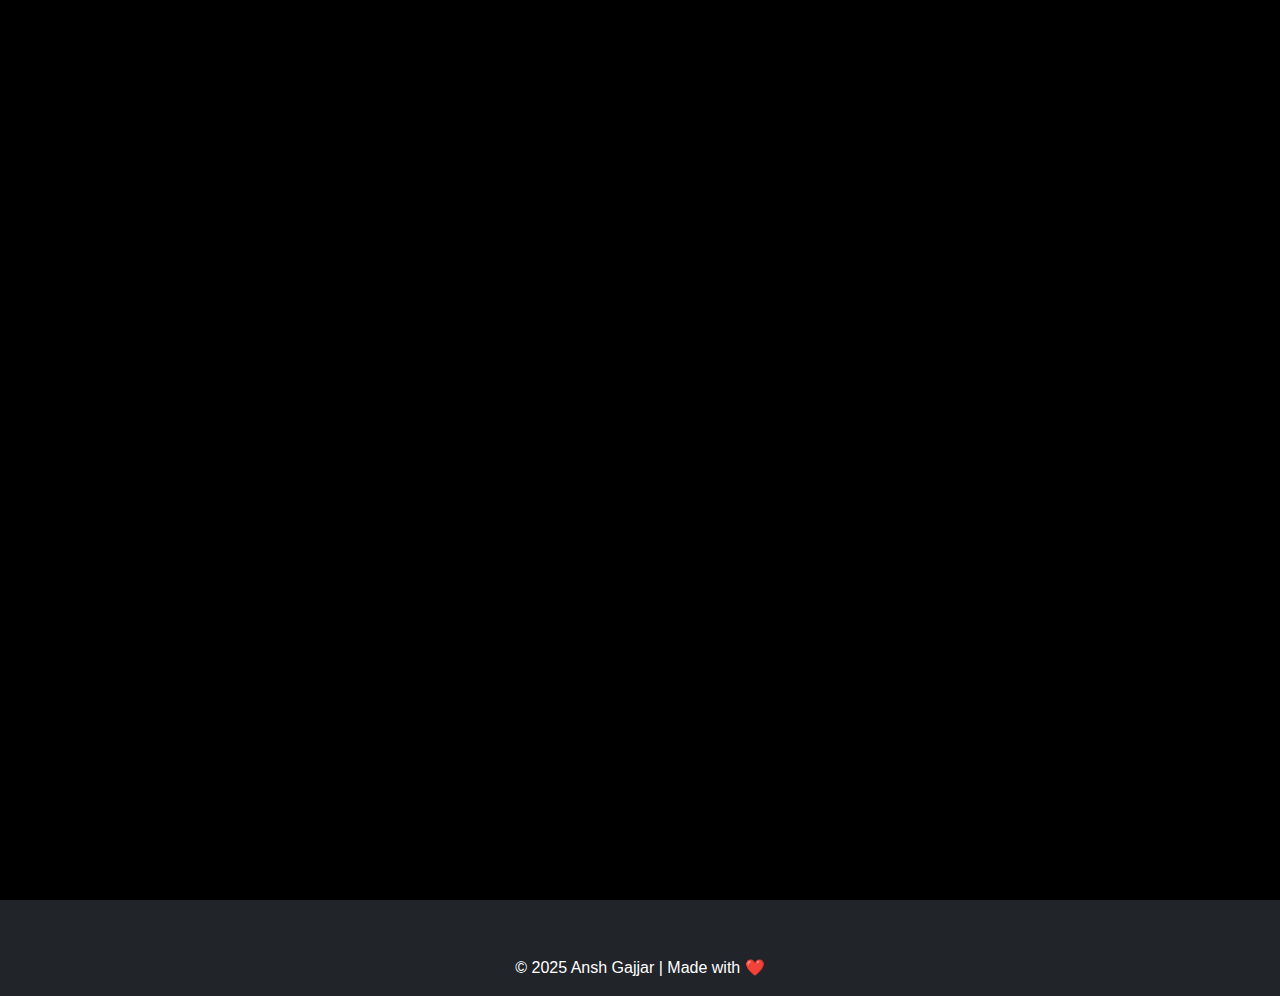
<file: index.html>
<!DOCTYPE html>
<html lang="en">
<head>
  <meta charset="UTF-8">
  <meta name="viewport" content="width=device-width, initial-scale=1.0">
  <title>Ansh Gajjar | Portfolio</title>
  <!-- Bootstrap CSS -->
  <link href="https://cdn.jsdelivr.net/npm/bootstrap@5.3.2/dist/css/bootstrap.min.css" rel="stylesheet">
  <link rel="stylesheet" href="style.css">
</head>
<body class="bg-dark text-white">

  <!-- loder -->

  <div class="anim-container">
    <div class="shutter top">
        <div class="circle">
            <div class="box" style="--rotateVal: 0deg"></div>
            <div class="box" style="--rotateVal: 90deg"></div>
            <div class="box" style="--rotateVal: 180deg"></div>
            <div class="box" style="--rotateVal: 270deg"></div>
        </div>
        <div class="circle">
            <div class="box" style="--rotateVal: 0deg"></div>
            <div class="box" style="--rotateVal: 90deg"></div>
            <div class="box" style="--rotateVal: 180deg"></div>
            <div class="box" style="--rotateVal: 270deg"></div>
        </div>
    </div>
    <div class="shutter bottom"></div>
</div>

  <!-- Navbar -->
  <nav class="navbar navbar-expand-lg navbar-dark bg-transparent fixed-top">
    <div class="container">
      <a class="navbar-brand fw-bold text-info" href="#">Ansh Gajjar</a>
      <button class="navbar-toggler" type="button" data-bs-toggle="collapse" data-bs-target="#navbarNav">
        <span class="navbar-toggler-icon"></span>
      </button>
      <div class="collapse navbar-collapse justify-content-end " id="navbarNav">
        <ul class="navbar-nav d-flex align-items-center">
          <li class="nav-item text-white"><a class="nav-link active" href="index.html">Home</a></li>
          <li class="nav-item text-white"><a class="nav-link" href="about.html">About</a></li>
          <li class="nav-item text-white"><a class="nav-link" href="projects.html">Projects</a></li>
          <li class="nav-item text-white"><a class="nav-link" href="achievements.html">Achievements</a></li>
          <li class="nav-item text-white"><a class="nav-link" href="resume.html">Resume</a></li>
          <li class="nav-item text-white"><a class="nav-link" href="contact.html">Contact</a></li>
        </ul>
      </div>
    </div>
  </nav>

  <!-- Hero Section (Fullscreen) -->
  <header class="vh-100 d-flex align-items-center text-center bg-gradient" style="background:linear-gradient(135deg,#0f2027,#203a43,#2c5364);">
    <div class="container">
      <div class="mb-4">
        <img src="profile.jpg" alt="Profile Photo" class="rounded-circle border border-4 border-info shadow-lg img-fluid" width="250" height="250" >
      </div>
      <h1 class="display-4 fw-bold">Hi, I'm <span class="text-info">Ansh Gajjar</span></h1>
      <p class="lead text-secondary typing" data-text='["Student","Web Developer","Tech Enthusiast"]'></p>
      <div class="mt-4">
        <!-- <a href="projects.html" class="btn btn-info text-dark btn-lg me-3">View Projects</a>
        <a href="ansh_gajjar_resume.pdf" download class="btn btn-outline-info btn-lg">Download Resume</a> -->
      </div>
    </div>
  </header>

  <!-- Footer -->
  <footer class="bg-dark text-center py-3">
    <p class="mb-0">© 2025 Ansh Gajjar | Made with ❤️</p>
  </footer>

  <!-- Bootstrap JS -->
  <script src="https://cdn.jsdelivr.net/npm/bootstrap@5.3.2/dist/js/bootstrap.bundle.min.js"></script>
  <script src="script.js"></script>
</body>
</html>
</file>
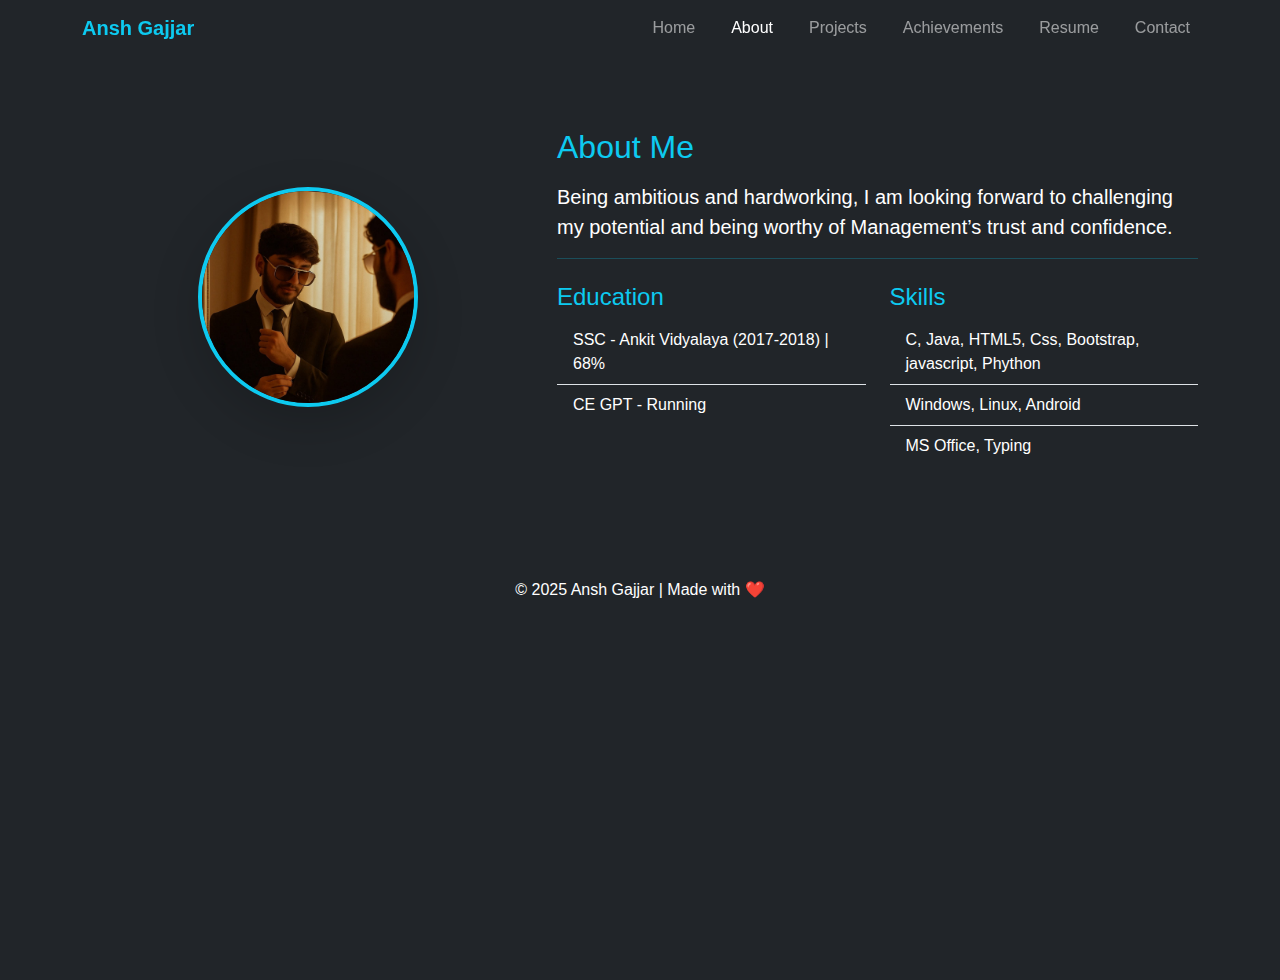
<file: about.html>
<!DOCTYPE html>
<html lang="en">
<head>
  <meta charset="UTF-8">
  <meta name="viewport" content="width=device-width, initial-scale=1.0">
  <title>About | Ansh Gajjar</title>
  <!-- Bootstrap CSS -->
  <link href="https://cdn.jsdelivr.net/npm/bootstrap@5.3.2/dist/css/bootstrap.min.css" rel="stylesheet">
  <link rel="stylesheet" href="style.css">
</head>
<body class="bg-dark text-white">

  <!-- Navbar -->
  <nav class="navbar navbar-expand-lg navbar-dark bg-transparent fixed-top">
    <div class="container">
      <a class="navbar-brand fw-bold text-info" href="index.html">Ansh Gajjar</a>
      <button class="navbar-toggler" type="button" data-bs-toggle="collapse" data-bs-target="#navbarNav">
        <span class="navbar-toggler-icon"></span>
      </button>
      <div class="collapse navbar-collapse justify-content-end" id="navbarNav">
        <ul class="navbar-nav">
          <li class="nav-item"><a class="nav-link" href="index.html">Home</a></li>
          <li class="nav-item"><a class="nav-link active" href="about.html">About</a></li>
          <li class="nav-item"><a class="nav-link" href="projects.html">Projects</a></li>
          <li class="nav-item"><a class="nav-link" href="achievements.html">Achievements</a></li>
          <li class="nav-item"><a class="nav-link" href="resume.html">Resume</a></li>
          <li class="nav-item"><a class="nav-link" href="contact.html">Contact</a></li>
        </ul>
      </div>
    </div>
  </nav>

  <!-- About Section -->
  <section class="container py-5" style="margin-top:80px;">
    <div class="row align-items-center">
      <div class="col-lg-5 text-center mb-4 mb-lg-0">
        <img src="profile.jpg" alt="Ansh Gajjar" class="rounded-circle border border-4 border-info shadow-lg" width="220" height="220">
      </div>
      <div class="col-lg-7">
        <h2 class="text-info mb-3">About Me</h2>
        <p class="lead">
          Being ambitious and hardworking, I am looking forward to challenging my potential
          and being worthy of Management’s trust and confidence.
        </p>
        <hr class="border-info">

        <div class="row mt-4">
          <div class="col-md-6">
            <h4 class="text-info">Education</h4>
            <ul class="list-group list-group-flush bg-transparent">
              <li class="list-group-item bg-transparent text-white">SSC - Ankit Vidyalaya (2017-2018) | 68%</li>
              <li class="list-group-item bg-transparent text-white">CE GPT - Running</li>
            </ul>
          </div>
          <div class="col-md-6">
            <h4 class="text-info">Skills</h4>
            <ul class="list-group list-group-flush bg-transparent">
              <li class="list-group-item bg-transparent text-white">C, Java, HTML5, Css, Bootstrap, javascript, Phython</li>
              <li class="list-group-item bg-transparent text-white">Windows, Linux, Android</li>
              <li class="list-group-item bg-transparent text-white">MS Office, Typing</li>
            </ul>
          </div>
        </div>
      </div>
    </div>
  </section>

  <!-- Footer -->
  <footer class="bg-dark text-center py-3 mt-5">
    <p class="mb-0">© 2025 Ansh Gajjar | Made with ❤️</p>
  </footer>

  <!-- Bootstrap JS -->
  <script src="https://cdn.jsdelivr.net/npm/bootstrap@5.3.2/dist/js/bootstrap.bundle.min.js"></script>
</body>
</html>
</file>
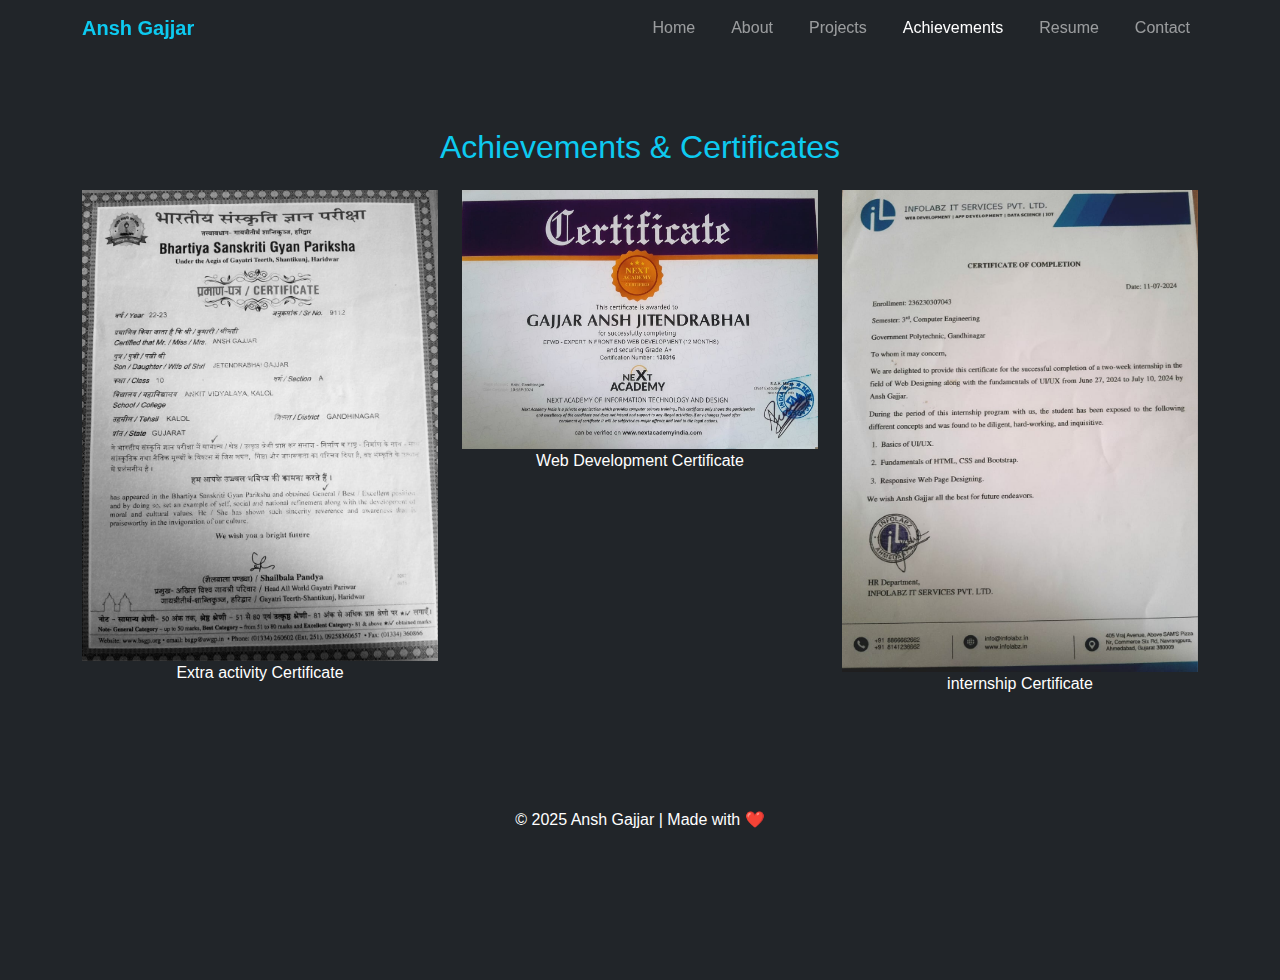
<file: achievements.html>
<!DOCTYPE html>
<html lang="en">
<head>
  <meta charset="UTF-8">
  <meta name="viewport" content="width=device-width, initial-scale=1.0">
  <title>Achievements | Ansh Gajjar</title>
  <link href="https://cdn.jsdelivr.net/npm/bootstrap@5.3.2/dist/css/bootstrap.min.css" rel="stylesheet">
  <link rel="stylesheet" href="style.css">
</head>
<body class="bg-dark text-white">

  <!-- Navbar -->
  <nav class="navbar navbar-expand-lg navbar-dark bg-transparent fixed-top">
    <div class="container">
      <a class="navbar-brand fw-bold text-info" href="index.html">Ansh Gajjar</a>
      <button class="navbar-toggler" data-bs-toggle="collapse" data-bs-target="#navbarNav"><span class="navbar-toggler-icon"></span></button>
      <div class="collapse navbar-collapse justify-content-end" id="navbarNav">
        <ul class="navbar-nav">
          <li class="nav-item"><a class="nav-link" href="index.html">Home</a></li>
          <li class="nav-item"><a class="nav-link" href="about.html">About</a></li>
          <li class="nav-item"><a class="nav-link" href="projects.html">Projects</a></li>
          <li class="nav-item"><a class="nav-link active" href="achievements.html">Achievements</a></li>
          <li class="nav-item"><a class="nav-link" href="resume.html">Resume</a></li>
          <li class="nav-item"><a class="nav-link" href="contact.html">Contact</a></li>
        </ul>
      </div>
    </div>
  </nav>

  <!-- Achievements Section -->
  <section class="container py-5" style="margin-top:80px;">
    <h2 class="text-info text-center mb-4">Achievements & Certificates</h2>
    <div class="row g-4">
      <div class="col-md-4">
        <div class="car bg-drk border-info h-100 shadw">
          <img src="certificate1.jpg" class="card-img-top" alt="Certificate 1">
          <div class="card-body">
            <p class="card-text text-center">Extra activity Certificate</p>
          </div>
        </div>
      </div>
      <div class="col-md-4">
        <div class="car bg-dar border-info h-100 shaow">
          <img src="certificate2.jpg" class="card-img-top" alt="Certificate 2">
          <div class="card-body">
            <p class="card-text text-center">Web Development Certificate</p>
          </div>
        </div>
      </div>
      <div class="col-md-4">
        <div class="car bg-dak border-info h-100 shdow">
          <img src="certificate3.jpg" class="card-img-top " alt="Certificate 3">
          <div class="card-body">
            <p class="card-text text-center">internship Certificate</p>
          </div>
        </div>
      </div>
    </div>
  </section>

  <footer class="bg-dark text-center py-3 mt-5"><p class="mb-0">© 2025 Ansh Gajjar | Made with ❤️</p></footer>
  <script src="https://cdn.jsdelivr.net/npm/bootstrap@5.3.2/dist/js/bootstrap.bundle.min.js"></script>
</body>
</html>
</file>
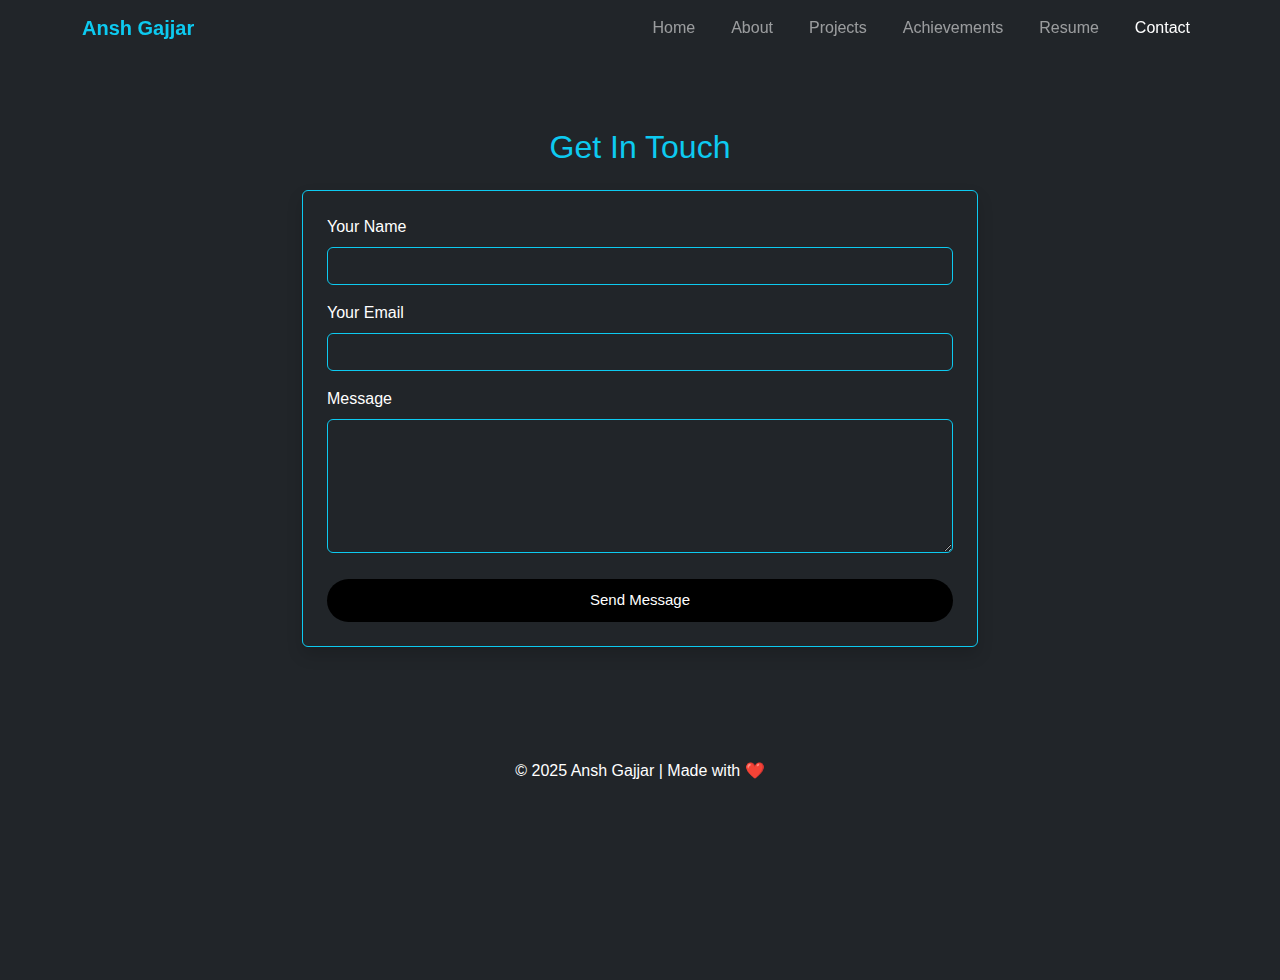
<file: contact.html>
<!DOCTYPE html>
<html lang="en">
<head>
  <meta charset="UTF-8">
  <meta name="viewport" content="width=device-width, initial-scale=1.0">
  <title>Contact | Ansh Gajjar</title>
  <link href="https://cdn.jsdelivr.net/npm/bootstrap@5.3.2/dist/css/bootstrap.min.css" rel="stylesheet">
  <link rel="stylesheet" href="style.css">
</head>
<body class="bg-dark text-white">

  <!-- Navbar -->
  <nav class="navbar navbar-expand-lg navbar-dark bg-transparent fixed-top">
    <div class="container">
      <a class="navbar-brand fw-bold text-info" href="index.html">Ansh Gajjar</a>
      <button class="navbar-toggler" data-bs-toggle="collapse" data-bs-target="#navbarNav"><span class="navbar-toggler-icon"></span></button>
      <div class="collapse navbar-collapse justify-content-end" id="navbarNav">
        <ul class="navbar-nav">
          <li class="nav-item"><a class="nav-link" href="index.html">Home</a></li>
          <li class="nav-item"><a class="nav-link" href="about.html">About</a></li>
          <li class="nav-item"><a class="nav-link" href="projects.html">Projects</a></li>
          <li class="nav-item"><a class="nav-link" href="achievements.html">Achievements</a></li>
          <li class="nav-item"><a class="nav-link" href="resume.html">Resume</a></li>
          <li class="nav-item"><a class="nav-link active" href="contact.html">Contact</a></li>
        </ul>
      </div>
    </div>
  </nav>

  <!-- Contact Form -->
  <section class="container py-5" style="margin-top:80px; max-width:700px;">
    <h2 class="text-info text-center mb-4">Get In Touch</h2>
    <form action="https://formspree.io/f/your-id" method="POST" class="p-4 border border-info rounded shadow">
      <div class="mb-3">
        <label class="form-label">Your Name</label>
        <input type="text" name="name" class="form-control bg-dark text-white border-info" required>
      </div>
      <div class="mb-3">
        <label class="form-label">Your Email</label>
        <input type="email" name="email" class="form-control bg-dark text-white border-info" required>
      </div>
      <div class="mb-3">
        <label class="form-label">Message</label>
        <textarea name="message" rows="5" class="form-control bg-dark text-white border-info" required></textarea>
      </div>
      <button type="submit" class="btn btn-info w-100">Send Message</button>
    </form>
  </section>

  <footer class="bg-dark text-center py-3 mt-5"><p class="mb-0">© 2025 Ansh Gajjar | Made with ❤️</p></footer>
  <script src="https://cdn.jsdelivr.net/npm/bootstrap@5.3.2/dist/js/bootstrap.bundle.min.js"></script>
</body>
</html>
</file>
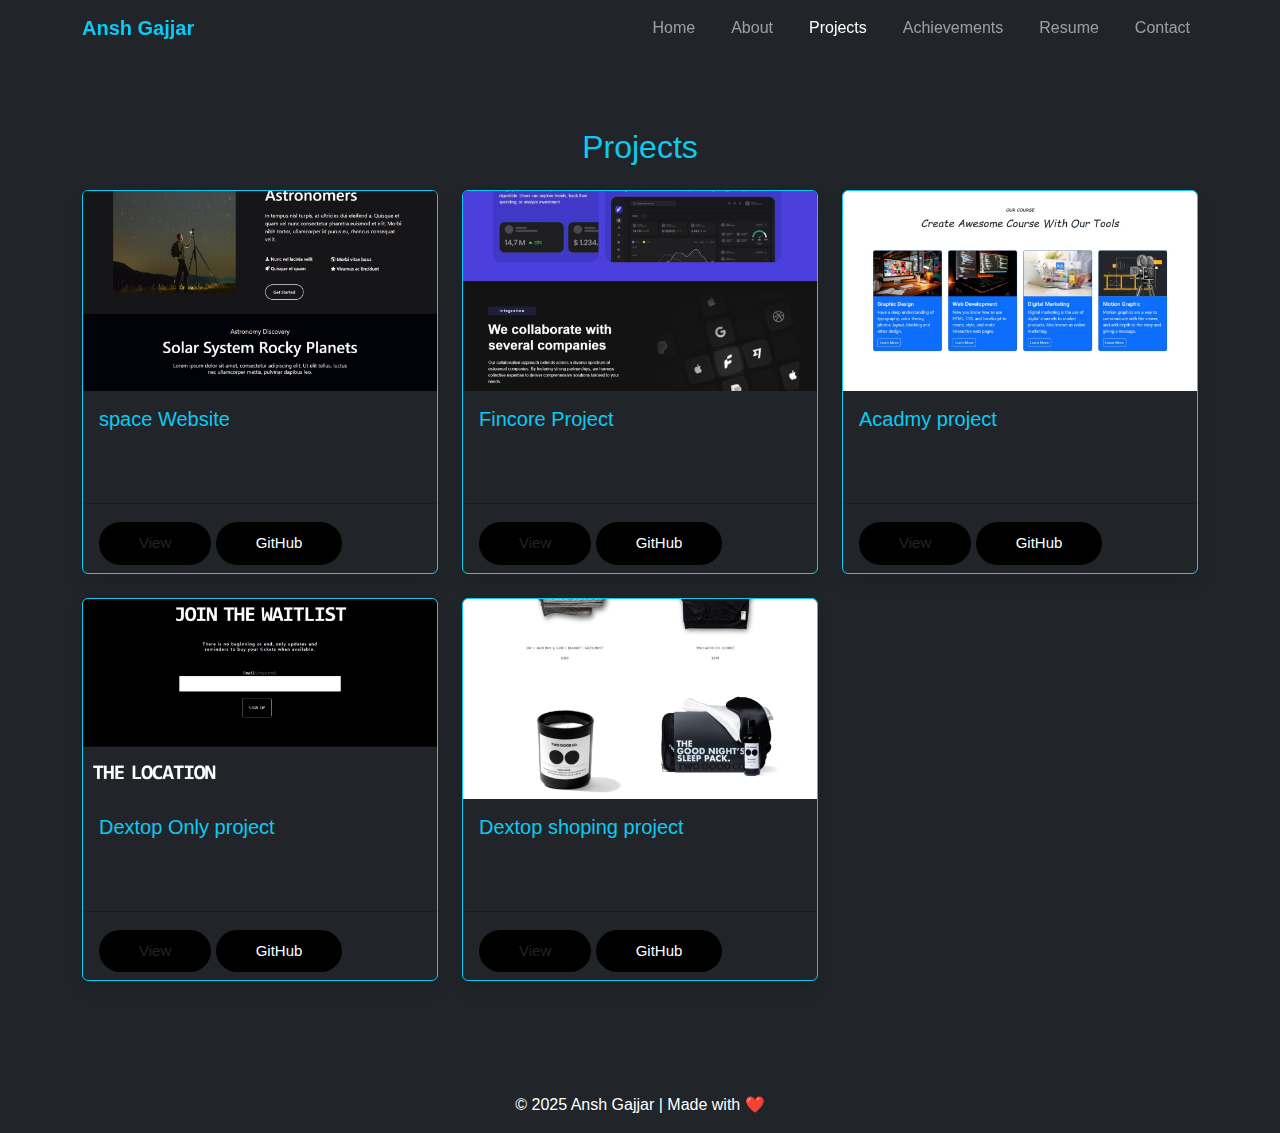
<file: projects.html>
<!DOCTYPE html>
<html lang="en">
<head>
  <meta charset="UTF-8">
  <meta name="viewport" content="width=device-width, initial-scale=1.0">
  <title>Projects | Ansh Gajjar</title>
  <link href="https://cdn.jsdelivr.net/npm/bootstrap@5.3.2/dist/css/bootstrap.min.css" rel="stylesheet">
  <link rel="stylesheet" href="style.css">
</head>
<body class="bg-dark text-white">

  <!-- Navbar -->
  <nav class="navbar navbar-expand-lg navbar-dark bg-transparent fixed-top">
    <div class="container">
      <a class="navbar-brand fw-bold text-info" href="index.html">Ansh Gajjar</a>
      <button class="navbar-toggler" data-bs-toggle="collapse" data-bs-target="#navbarNav"><span class="navbar-toggler-icon"></span></button>
      <div class="collapse navbar-collapse justify-content-end" id="navbarNav">
        <ul class="navbar-nav">
          <li class="nav-item"><a class="nav-link" href="index.html">Home</a></li>
          <li class="nav-item"><a class="nav-link" href="about.html">About</a></li>
          <li class="nav-item"><a class="nav-link active" href="projects.html">Projects</a></li>
          <li class="nav-item"><a class="nav-link" href="achievements.html">Achievements</a></li>
          <li class="nav-item"><a class="nav-link" href="resume.html">Resume</a></li>
          <li class="nav-item"><a class="nav-link" href="contact.html">Contact</a></li>
        </ul>
      </div>
    </div>
  </nav>

  <!-- Projects Section -->
  <section class="container py-5" style="margin-top:80px;">
    <h2 class="text-info text-center mb-4">Projects</h2>
    <div class="row g-4">

      <!-- Project Card -->
      <div class="col-md-4">
        <div class="card bg-dark border-info h-100 shadow">
          <img src="project1.jpeg" class="card-img-top" style="object-fit: cover;" alt="Portfolio" width="250px" height="200px">
          <div class="card-body">
            <h5 class="card-title text-info">space Website</h5>
            <p class="card-text">A futuristic responsive website to showcase my skills.</p>
          </div>
          <div class="card-footer bg-transparent">
            <a href="https://ansh385.github.io/astrion/" class="btn btn-info btn-sm text-dark">View</a>
            <a href="https://ansh385.github.io/astrion/" class="btn btn-outline-info btn-sm">GitHub</a>
          </div>
        </div>
      </div>

      <!-- Duplicate cards for more projects -->
      <div class="col-md-4">
        <div class="card bg-dark border-info h-100 shadow">
          <img src="project2.jpeg" style="object-fit: cover;" class="card-img-top" alt="Java Project" width="250px" height="200px">
          <div class="card-body">
            <h5 class="card-title text-info">Fincore Project</h5>
            <p class="card-text">Basic Java-based application for practice.</p>
          </div>
          <div class="card-footer bg-transparent">
            <a href="https://anshgajjar1206.github.io/Fincore/" class="btn btn-info btn-sm text-dark">View</a>
            <a href="https://anshgajjar1206.github.io/Fincore/" class="btn btn-outline-info btn-sm">GitHub</a>
          </div>
        </div>
      </div>

      <div class="col-md-4">
        <div class="card bg-dark border-info h-100 shadow">
          <img src="project3.jpeg" style="object-fit: cover;" class="card-img-top" alt="Python Tool" width="250px" height="200px">
          <div class="card-body">
            <h5 class="card-title text-info">Acadmy project</h5>
            <p class="card-text">Automation tool written in Python for productivity.</p>
          </div>
          <div class="card-footer bg-transparent">
            <a href="https://anshgajjar1206.github.io/Next2.o/" class="btn btn-info btn-sm text-dark">View</a>
            <a href="https://anshgajjar1206.github.io/Next2.o/" class="btn btn-outline-info btn-sm">GitHub</a>
          </div>
        </div>
      </div>

      
      <div class="col-md-4">
        <div class="card bg-dark border-info h-100 shadow">
          <img src="project4.jpeg" style="object-fit: cover;" class="card-img-top rounded" alt="Python Tool" width="250px" height="200px">
          <div class="card-body">
            <h5 class="card-title text-info">Dextop Only project</h5>
            <p class="card-text">Automation tool written in Python for productivity.</p>
          </div>
          <div class="card-footer bg-transparent">
            <a href="https://ansh385.github.io/singularity/" class="btn btn-info btn-sm text-dark">View</a>
            <a href="https://ansh385.github.io/singularity/" class="btn btn-outline-info btn-sm">GitHub</a>
          </div>
        </div>
      </div>

      
      <div class="col-md-4">
        <div class="card bg-dark border-info h-100 shadow">
          <img src="project5.jpeg" style="object-fit: cover;" class="card-img-top" alt="Python Tool" width="250px" height="200px">
          <div class="card-body">
            <h5 class="card-title text-info">Dextop shoping project</h5>
            <p class="card-text">Automation tool written in Python for productivity.</p>
          </div>
          <div class="card-footer bg-transparent">
            <a href="https://ansh385.github.io/unique420/" class="btn btn-info btn-sm text-dark">View</a>
            <a href="https://ansh385.github.io/unique420/" class="btn btn-outline-info btn-sm">GitHub</a>
          </div>
        </div>
      </div>

      <!-- add more cards as needed -->

    </div>
  </section>

  <footer class="bg-dark text-center py-3 mt-5"><p class="mb-0">© 2025 Ansh Gajjar | Made with ❤️</p></footer>
  <script src="https://cdn.jsdelivr.net/npm/bootstrap@5.3.2/dist/js/bootstrap.bundle.min.js"></script>
</body>
</html>
</file>
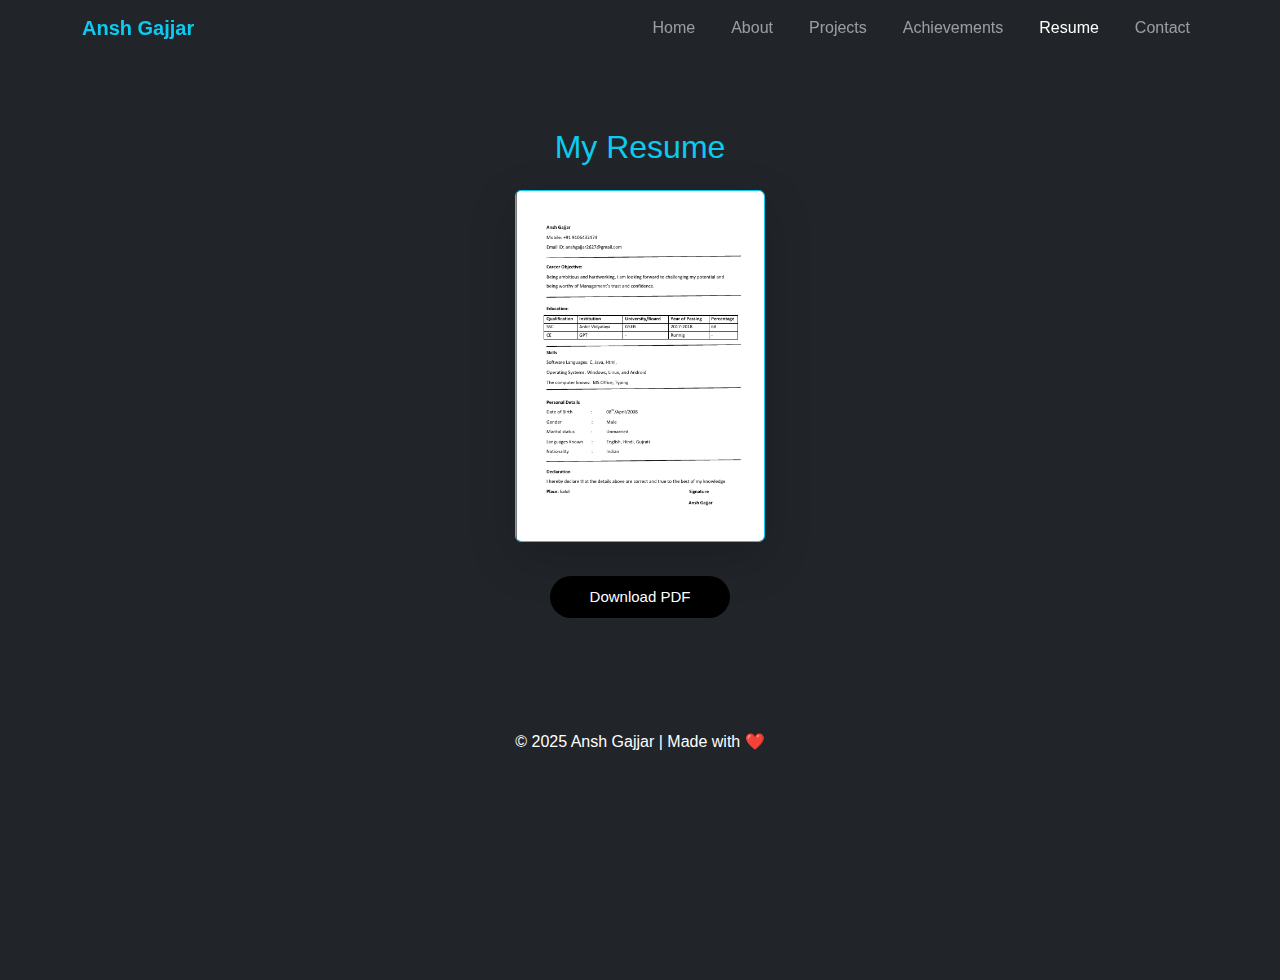
<file: resume.html>
<!DOCTYPE html>
<html lang="en">
<head>
  <meta charset="UTF-8">
  <meta name="viewport" content="width=device-width, initial-scale=1.0">
  <title>Resume | Ansh Gajjar</title>
  <link href="https://cdn.jsdelivr.net/npm/bootstrap@5.3.2/dist/css/bootstrap.min.css" rel="stylesheet">
  <link rel="stylesheet" href="style.css">
</head>
<body class="bg-dark text-white">

  <!-- Navbar -->
  <nav class="navbar navbar-expand-lg navbar-dark bg-transparent fixed-top">
    <div class="container">
      <a class="navbar-brand fw-bold text-info" href="index.html">Ansh Gajjar</a>
      <button class="navbar-toggler" data-bs-toggle="collapse" data-bs-target="#navbarNav">
        <span class="navbar-toggler-icon"></span>
      </button>
      <div class="collapse navbar-collapse justify-content-end" id="navbarNav">
        <ul class="navbar-nav">
          <li class="nav-item"><a class="nav-link" href="index.html">Home</a></li>
          <li class="nav-item"><a class="nav-link" href="about.html">About</a></li>
          <li class="nav-item"><a class="nav-link" href="projects.html">Projects</a></li>
          <li class="nav-item"><a class="nav-link" href="achievements.html">Achievements</a></li>
          <li class="nav-item"><a class="nav-link active" href="resume.html">Resume</a></li>
          <li class="nav-item"><a class="nav-link" href="contact.html">Contact</a></li>
        </ul>
      </div>
    </div>
  </nav>

  <!-- Resume Section -->
  <section class="container py-5 text-center" style="margin-top:80px; max-width:900px;">
    <h2 class="text-info mb-4">My Resume</h2>

    <!-- Resume Preview -->
    <div class="shadow-lg border border-info rounded overflow-hidden mb-4" style="object-fit: contain; width: 250px; margin: auto;">
      <img src="resume.jpeg" alt="Resume Preview" class="img-fluid " width="250px">
    </div>

    <!-- Download Button -->
    <a href="ansh_gajjar_resume.pdf" download class="btn btn-info btn-lg">Download PDF</a>
  </section>

  <!-- Footer -->
  <footer class="bg-dark text-center py-3 mt-5">
    <p class="mb-0">© 2025 Ansh Gajjar | Made with ❤️</p>
  </footer>

  <script src="https://cdn.jsdelivr.net/npm/bootstrap@5.3.2/dist/js/bootstrap.bundle.min.js"></script>
</body>
</html>
</file>
<file: style.css>
/* General */
* { margin: 0; padding: 0; box-sizing: border-box; }
body { font-family: Poppins, sans-serif; background: #0f2027; color: #fff; }

/* Navbar */
nav { display: flex; justify-content: space-between; align-items: center; padding: 15px 30px; background: rgba(0,0,0,0.5); }
nav .logo { font-size: 1.5rem; font-weight: bold; color: #00ffcc; }
nav ul { display: flex; list-style: none; gap: 20px; }
nav ul li a { color: #fff; text-decoration: none; transition: 0.3s; }
nav ul li a:hover, nav ul li a.active { color: #00ffcc; }

/* Hero */
.hero { text-align: center; padding: 50px 20px; }
.hero .profile-pic img { width: 150px; height: 150px; border-radius: 50%; border: 4px solid #00ffcc; box-shadow: 0 0 25px #00ffcc; }
.hero h1 { font-size: 2.5rem; margin-top: 15px; }
.highlight { color: #00ffcc; }
.typing { font-size: 1.2rem; margin-top: 10px; color: #aaa; }

/* Sections */
.page { padding: 50px 20px; max-width: 900px; margin: auto; }
h2 { color: #00ffcc; margin-bottom: 20px; }

/* Projects */
.project-grid { display: grid; grid-template-columns: repeat(auto-fit, minmax(250px, 1fr)); gap: 20px; }
.project-card { background: rgba(255,255,255,0.05); padding: 20px; border-radius: 15px; text-align: center; transition: 0.3s; }
.project-card img { width: 100%; height: 150px; object-fit: cover; border-radius: 10px; }
.project-card:hover { transform: translateY(-10px); box-shadow: 0 10px 25px rgba(0,255,204,0.5); }

/* Achievements */
.achievement-grid { display: grid; grid-template-columns: repeat(auto-fit, minmax(250px, 1fr)); gap: 20px; }
.achievement-card { background: rgba(255,255,255,0.05); padding: 15px; border-radius: 12px; text-align: center; }
.achievement-card img { width: 100%; border-radius: 10px; }

/* Resume Flipbook */
#flipbook { width: 80%; height: 500px; margin: 20px auto; }
#flipbook img { width: 100%; height: 100%; object-fit: cover; border-radius: 12px; }

/* Contact */
.contact-form { display: flex; flex-direction: column; gap: 15px; }
.contact-form input, .contact-form textarea { padding: 12px; border-radius: 8px; border: none; outline: none; }
.contact-form button { background: #00ffcc; padding: 12px; border: none; border-radius: 25px; cursor: pointer; font-weight: bold; }

/* Buttons */
.btn { display: inline-block; margin-top: 10px; padding: 10px 20px; background: #00ffcc; color: #000; border-radius: 25px; text-decoration: none; transition: 0.3s; }
.btn-outline { border: 2px solid #00ffcc; background: transparent; color: #00ffcc; }
.btn:hover { background: #00ffaa; color: #000; }

/* Footer */
footer { text-align: center; padding: 20px; background: rgba(0,0,0,0.6); margin-top: 40px; }

/* loder */

*{
    margin: 0;
    padding: 0;
    box-sizing: border-box;
}

:root{
    --rotateVal: 0deg;
}

body{
    width: 100%;
    height: 100vh;
    position: relative;
    background: #111;
    font-family: 'roboto', sans-serif;
}

.anim-container{
    position: fixed;
    top: 0;
    left: 0;
    width: 100%;
    height: 100%;
    overflow: hidden;
    z-index: 111111111111111111111111111111!important;
    pointer-events: none;
}

.shutter{
    position: relative;
    width: 100%;
    height: 50%;
    background: #000;
}

.shutter.top{
    top: 0;
    z-index: 2;
    animation: slide-top 1s 3.5s forwards 1;
}

.shutter.top::before{
    content: '';
    position: absolute;
    width: 100%;
    height: 3px;
    background: #fff;
    bottom: 0;
    left: -100%;
    animation: slide-left 1s 2.5s forwards 1;
}

.shutter.bottom{
    bottom: 0;
    animation: slide-bottom 1s 3.5s forwards 1;
}

.circle{
    position: absolute;
    left: 50%;
    bottom: -100px;
    transform: translateX(-50%) rotate(-90deg);
    width: 200px;
    height: 200px;
    overflow: hidden;
    border-radius: 50%;
    animation: rotate 1s 1.25s forwards 1;
}

.circle:nth-child(2){
    width: 150px;
    height: 150px;
    bottom: -75px;
    animation: rotate 1s 1.25s forwards reverse 1, bg .5s 2.25s forwards 1;
}

.circle::before{
    content: '';
    position: absolute;
    top: 50%;
    left: 50%;
    transform: translate(-50%, -50%);
    width: 95%;
    height: 95%;
    border-radius: 50%;
    background-color: #000;
    z-index: 2;
}

.circle:nth-child(2)::before{
    animation: bg .5s 2.25s forwards 1;
}

.box{
    position: absolute;
    top: 50%;
    left: 50%;
    transform-origin: 0 0 ;
    width: 200px;
    height: 200px;
    background: #fff;
    transform: rotate(0deg) skew(90deg);
    animation: drawCircle .5s forwards 1;
}

.circle:nth-child(2) .box{
    animation: drawCircle .5s .75s forwards 1;
}

@keyframes drawCircle{
    0%{
        transform: rotate(var(--rotateVal)) skewX(90deg);
    }
    100%{
        transform: rotate(var(--rotateVal)) skewX(10deg);
    }
}

@keyframes rotate{
    100%{
        transform: translateX(-50%) rotate(-270deg);
    }
}

@keyframes bg{
    100%{
        background: #fff;
    }
}

@keyframes slide-left{
    100%{
        left: 100%;
    }
}

@keyframes slide-top{
    100%{
        top: -100%;
    }
}

@keyframes slide-bottom{
    100%{
        bottom: -100%;
    }
}

.header{
    position: relative;
    width: 100%;
    height: 100vh;
    display: flex;
    justify-content: center;
    align-items: center;
}

.left{
    width: 60%;
    height: 100%;
    display: flex;
    justify-content: center;
    align-items: center;
    color: #fff;
}

.content{
    width: 80%;
    min-width: 500px;
}

.heading{
    font-size: 80px;
    text-transform: capitalize;
}

.heading span{
    font-size: 120px;
    display: block;
}

.content p{
    margin: 50px 0;
    width: 90%;
}

.btn{
    padding: 10px 40px;
    border: none;
    border-radius: 50px;
    background: #000;
    color: #fff;
    font-size: 15px;
    cursor: pointer;
    text-transform: capitalize;
}

.right{
    width: 40%;
    height: 100%;
    background: url(https://raw.githubusercontent.com/kunaal438/web-ux/master/bg.png);
    background-size: cover;
    position: relative;
}

.right p{
    position: absolute;
    bottom: 20px;
    right: 20px;
    color: #fff;
    font-size: 60px;
    padding: 10px;
    width: 100px;
    border: 5px solid #fff;
    background: rgba(0, 0, 0, 0.5);
}

@media (max-width: 996px){
    .header{
        flex-direction: column-reverse;
    }
    .left, .right{
        width: 100%;
    }
    .right{
        height: 300px;
        background-position: bottom center;
    }
    .heading, .heading span{
        font-size: 7vw;
    }
    .content{
        min-width: 70%;
    }
    .content p{
        width: 100%;
    }
}

@media (max-width: 500px){
    .haeding, .heading span{
        font-size: 60px;
    }
}
</file>
